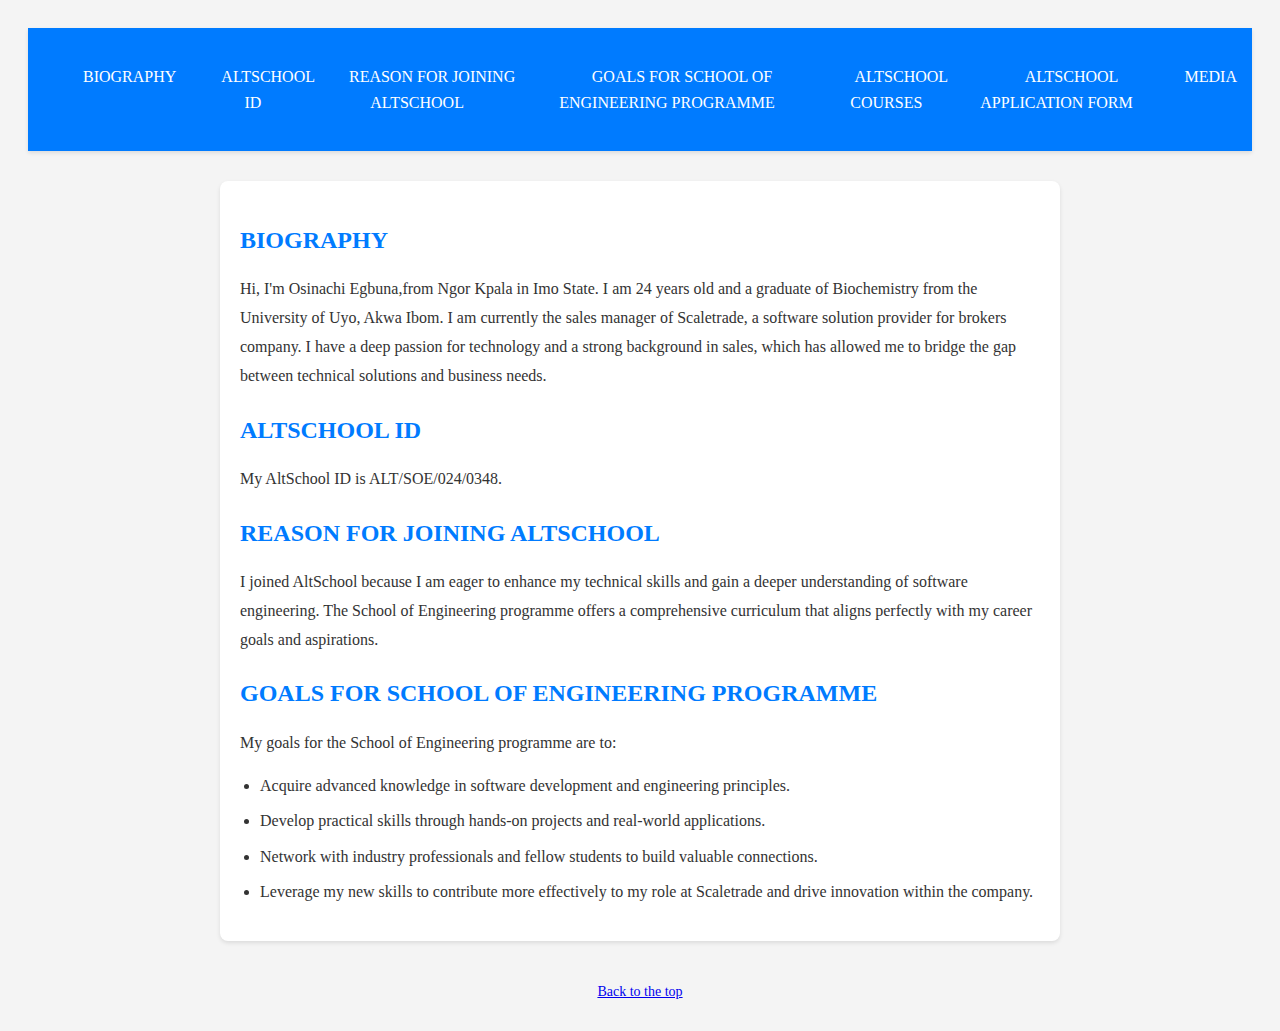
<file: index.html>
<head>
    <meta charset="UTF-8">
    <meta name="viewport" content="width=device-width, initial-scale=1.0">
    <link rel="stylesheet" href="index.css">
    <title>ABOUT ME</title>
</head>
<body>
    <header>
        <Nav>
            <ul>
                <li><a href="#biography">BIOGRAPHY</a></li>
                <li><a href="#altschool-id">ALTSCHOOL ID</a></li>
                <li><a href="#reason-join">REASON FOR JOINING ALTSCHOOL</a></li>
                <li><a href="#goals">GOALS FOR SCHOOL OF ENGINEERING PROGRAMME</a></li>
                <li><a href="table.html" target="_blank">ALTSCHOOL COURSES</a></li>
                <li><a href="Form.html" target="_blank">ALTSCHOOL APPLICATION FORM</a></li>
                <li><a href="media.html" target="_blank">MEDIA</a></li>
            </ul>
        </Nav>
    </header>
    <article>
        <section id="biography">
            <h2>BIOGRAPHY</h2>
            <p>Hi, I'm Osinachi Egbuna,from Ngor Kpala in Imo State. I am 24 years old and a graduate of Biochemistry from the University of Uyo, Akwa Ibom. I am currently the sales manager of Scaletrade, a software solution provider for brokers company. I have a deep passion for technology and a strong background in sales, which has allowed me to bridge the gap between technical solutions and business needs.</p>
        </section>

        <section id="altschool-id">
            <h2>ALTSCHOOL ID</h2>
            <p>My AltSchool ID is ALT/SOE/024/0348.</p>
        </section>

        <section id="reason-join">
            <h2>REASON FOR JOINING ALTSCHOOL</h2>
            <p>I joined AltSchool because I am eager to enhance my technical skills and gain a deeper understanding of software engineering. The School of Engineering programme offers a comprehensive curriculum that aligns perfectly with my career goals and aspirations.</p>
        </section>

        <section id="goals">
            <h2>GOALS FOR SCHOOL OF ENGINEERING PROGRAMME</h2>
            <p>My goals for the School of Engineering programme are to:</p>
            <ul>
                <li>Acquire advanced knowledge in software development and engineering principles.</li>
                <li>Develop practical skills through hands-on projects and real-world applications.</li>
                <li>Network with industry professionals and fellow students to build valuable connections.</li>
                <li>Leverage my new skills to contribute more effectively to my role at Scaletrade and drive innovation within the company.</li>
            </ul>
        </section>
    </article>

    <footer>
        <p><a href="#top">Back to the top</a></p>
    </footer>
</body>
</html>
</file>
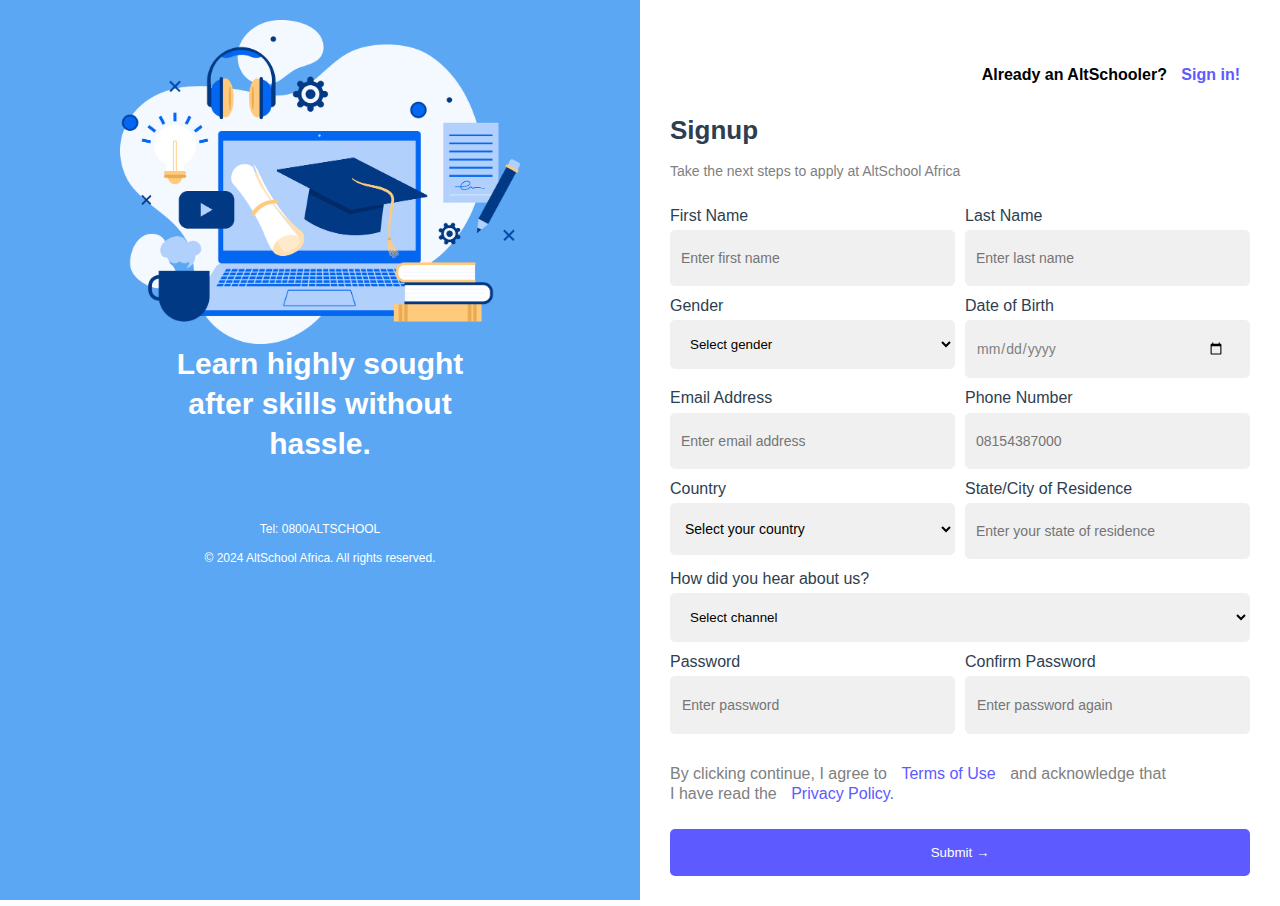
<file: Form.html>
<!DOCTYPE html>
<html lang="en">
<head>
  <meta charset="UTF-8">
  <meta name="viewport" content="width=device-width, initial-scale=1.0">
  <title>ALTSCHOOL APPLICATION FORM</title>
  <link
  rel="stylesheet"
  href="https://cdnjs.cloudflare.com/ajax/libs/font-awesome/6.6.0/css/all.min.css"
  integrity="sha512-Kc323vGBEqzTmouAECnVceyQqyqdsSiqLQISBL29aUW4U/M7pSPA/gEUZQqv1cwx4OnYxTxve5UMg5GT6L4JJg=="
  crossorigin="anonymous"
  referrerpolicy="no-referrer"
/>
  <header>
    <nav>
        <ul>
            <li><a href="./index.html" target="_blank">ABOUT ME</a></li>   
            <li><a href="#top">APPLICATION FORM</a></li>
        </ul>
    </nav>
</header>
  <style>
    * {
      margin: 0;
      padding: 0;
      box-sizing: border-box;
    }
    body {
      font-family: Arial, sans-serif;
    }
    .container {
      display: flex;
      flex-direction: row;
      width: 100%;
      justify-content: space-between;
      overflow-x: hidden;
    }
    .imageContainer {
      display: flex;
      flex-direction: column;
      position: fixed;
      align-items: center;
      top: 0;
      left: 0;
      width: 50%;
      height: 100vh;
      padding: 20px;
      background-color: #5ba7f3; 
      z-index: 2;
    }
    .imageContainer img {
      width: 400px;
    }
    .formContainerMain {
      margin-left: 50%;
      width: 50%;
      display: flex;
      flex-direction: column;
    }
    .logo {
      width: 80px;
      height: 80px;
      margin-bottom: 20px;
      display: none;
    }
    h1 {
      font-size: 30px;
      font-weight: 600;
      width: 380px;
      line-height: 40px;
      text-align: center;
      margin-bottom: 25px;
      color: #ffffff; 
    }
    .loginFooter {
      display: flex;
      flex-direction: column;
      align-items: center;
    }
    a,
    span {
      color: #ffffff; 
      text-decoration: none;
      margin: 0 10px;
      margin-top: 15px;
    }
    .tel,
    span {
      font-size: 12px;
    }
    .signin {
      font-size: 16px;
    }
    section {
      padding: 30px;
      width: 600px;
    }
    .signin {
      text-align: right;
      margin-bottom: 16px;
    }
    .signin a,
    p a {
      color: #5d5aff; 
      text-decoration: none;
    }
    .signup {
      text-align: start;
      font-size: 26px;
      font-weight: bold;
      margin-top: 15px;
      margin-bottom: 15px;
      color: #2d3e50; 
    }
    .step {
      margin-bottom: 25px;
      font-size: 14px;
      color: #757575; 
    }
    fieldset {
      border: none;
      margin-bottom: 10px;
      width: 100%;
    }
    legend {
      font-size: medium;
      padding-bottom: 5px;
      line-height: 1.2;
      color: #2d3e50; 
    }
    .NormalInput,
    .passwordContainer input {
      font-size: 14px;
      line-height: 22px;
      width: 100%;
      font-family: "Arial", "Segoe UI";
      vertical-align: top;
      padding: 16px 24px 16px 10px;
      background-color: #f0f0f0; 
      border: 1px solid #f0f0f0; 
      border-radius: 5px;
    }
    .passwordContainer {
      display: flex;
      align-items: center;
      justify-content: center;
      width: 250px;
      background-color: #f0f0f0; 
      border: 1px solid #f0f0f0; 
      border-radius: 5px;
      padding-right: 10px;
    }
    .eyeContainer .eye {
      color: grey;
      font-size: 12px;
    }
    select {
      background-color: #f0f0f0; 
      border: 1px solid #f0f0f0; 
      border-radius: 5px;
      padding: 15px;
      width: 100%;
    }
    .step,
    input,
    p {
      color: grey;
    }
    .first-container,
    .second-container,
    .third-container,
    .forth-container,
    .password-container {
      display: flex;
      gap: 10px;
      width: 100%;
    }
    .passwordContainer, .channel-container {
      width: 100%;
    }
    .channel,
    select {
      width: 100%;
    }
    .NormalInput:hover,
    select:hover,
    .passwordContainer:hover {
      border-color: #5d5aff; 
    }
    .NormalInput:focus,
    select:focus,
    .passwordContainer:focus {
      border-color: #5d5aff;
      outline: none;
    }
    .passwordContainer input:focus {
      border: none;
      outline: none;
    }
    p {
      font-size: 16px;
      width: 500px;
      line-height: 20px;
      margin-bottom: 25px;
    }
    button {
      color: white;
      background-color: #5d5aff; 
      border: none;
      width: 100%;
      padding: 16px 0;
      border-radius: 5px;
    }
    .TandC {
      margin-top: 20px;
    }
    @media only screen and (max-width: 760px) {
      .formContainerMain {
        width: 100%;
        margin-left: 0;
      }
      .imageContainer {
        display: none;
      }
      .first-container,
      .second-container,
      .third-container,
      .forth-container,
      .password-container {
        display: flex;
        flex-direction: column;
        gap: 10px;
        width: 100%;
      }
      .logoContainer {
        display: flex;
        flex-direction: column;
        align-items: center;
        justify-content: center;
      }
      .logo {
        display: block;
      }
    }
  </style>
<body>
  <main>
    <div class="container">
      <section class="imageContainer">
        <img src="Assets/form.image.png" alt="altschool-img" />
        <h1>
          Learn highly sought <br />
          after skills without <br />
          hassle.
        </h1>
        <footer class="loginFooter">
          <div class="SocialIcons">
            <a href="https://x.com/altschoolafrica" target="_blank"
              ><i class="fa-brands fa-twitter" style="color: #74c0fc"></i
            ></a>
            <a
              href="https://www.instagram.com/altschoolafrica"
              target="_blank"
              ><i class="fa-brands fa-instagram" style="color: #74c0fc"></i
            ></a>
            <a
              href="https://web.facebook.com/AltSchoolAfrica?_rdc=1&_rdr"
              target="_blank"
              ><i class="fa-brands fa-facebook" style="color: #74c0fc"></i
            ></a>
            <a
              href="https://www.linkedin.com/school/altschoolafrica"
              target="_blank"
              ><i class="fa-brands fa-linkedin" style="color: #74c0fc"></i
            ></a>
          </div>
          <a class="tel" href="telephoneNumber">Tel: 0800ALTSCHOOL</a>
          <span> &copy; 2024 AltSchool Africa. All rights reserved.</span>
        </footer>
      </section>

      <section class="formContainerMain" id="top">
        <div class="logoContainer">
          <img
            class="logo"
            src="Assets/alt logo.jpg"
            alt="altschool-logo"
          />
          <h2 class="signin">
            Already an AltSchooler?
            <a href="https://portal.altschoolafrica.com" target="_self"
              >Sign in!</a
            >
          </h2>
        </div>

        <form action="/submit" method="post" class="formContainer">
          <div class="formContainerHeader">
            <h2 class="signup">Signup</h2>
            <p class="step">
              Take the next steps to apply at AltSchool Africa
            </p>
          </div>
          <div class="first-container">
            <fieldset>
              <legend>First Name</legend>
              <input
                type="text"
                id="first-name"
                name="first-name"
                placeholder="Enter first name"
                required
                class="NormalInput"
              />
            </fieldset>

            <fieldset>
              <legend>Last Name</legend>
              <input
                type="text"
                id="last-name"
                name="last-name"
                placeholder="Enter last name"
                required
                class="NormalInput"
              />
            </fieldset>
          </div>

          <div class="second-container">
            <fieldset>
              <legend>Gender</legend>
              <select name="gender" id="gender" required>
                <option value="" disabled selected>Select gender</option>
                <option value="male">Male</option>
                <option value="female">Female</option>
              </select>
            </fieldset>

            <fieldset>
              <legend>Date of Birth</legend>
              <input
                type="date"
                id="date-of-birth"
                name="date-of-birth"
                required
                class="NormalInput"
              />
            </fieldset>
          </div>

          <div class="third-container">
            <fieldset>
              <legend>Email Address</legend>
              <input
                type="email"
                id="email-address"
                name="email-address"
                placeholder="Enter email address"
                required
                class="NormalInput"
              />
            </fieldset>

            <fieldset>
              <legend>Phone Number</legend>
              <input
                type="tel"
                id="phone-number"
                name="phone-number"
                placeholder="08154387000"
                required
                class="NormalInput"
              />
            </fieldset>
          </div>

          <div class="forth-container">
            <fieldset>
              <legend>Country</legend>
              <select
                class="NormalInput"
                name="country"
                id="country"
                required
              >
                <option value="" disabled selected>
                  Select your country
                </option>
                <option value="afghanistan">Afghanistan</option>
                <option value="albania">Albania</option>
                <option value="algeria">Algeria</option>
                <option value="andorra">Andorra</option>
                <option value="angola">Angola</option>
                <option value="antigua-and-barbuda">
                  Antigua and Barbuda
                </option>
                <option value="argentina">Argentina</option>
                <option value="armenia">Armenia</option>
                <option value="australia">Australia</option>
                <option value="austria">Austria</option>
                <option value="azerbaijan">Azerbaijan</option>
                <option value="the-bahamas">The Bahamas</option>
                <option value="bahrain">Bahrain</option>
                <option value="bangladesh">Bangladesh</option>
                <option value="barbados">Barbados</option>
                <option value="belarus">Belarus</option>
                <option value="belgium">Belgium</option>
                <option value="belize">Belize</option>
                <option value="benin">Benin</option>
                <option value="bhutan">Bhutan</option>
                <option value="bolivia">Bolivia</option>
                <option value="botswana">Botswana</option>
                <option value="brazil">Brazil</option>
                <option value="brunei">Brunei</option>
                <option value="bulgaria">Bulgaria</option>
                <option value="burkina-faso">Burkina Faso</option>
                <option value="burundi">Burundi</option>
                <option value="cape-verde">Cape Verde</option>
                <option value="cambodia">Cambodia</option>
                <option value="cameroon">Cameroon</option>
                <option value="canada">Canada</option>
                <option value="chad">Chad</option>
                <option value="chile">Chile</option>
                <option value="china">China</option>
                <option value="colombia">Colombia</option>
                <option value="comoros">Comoros</option>
                <option value="congo">Congo</option>
                <option value="Costa Rica">Costa Rica</option>
                <option value="Côte-d’Ivoire">Côte d’Ivoire</option>
                <option value="croatia">Croatia</option>
                <option value="cuba">Cuba</option>
                <option value="cyprus">Cyprus</option>
                <option value="czech Republic">Czech Republic</option>
                <option value="denmark">Denmark</option>
                <option value="djibouti">Djibouti</option>
                <option value="dominica">Dominica</option>
                <option value="dominican-republic">Dominican Republic</option>
                <option value="ecuador">Ecuador</option>
                <option value="egypt">Egypt</option>
                <option value="el-salvador">El Salvador</option>
                <option value="equatorial-guinea">Equatorial Guinea</option>
                <option value="eritrea">Eritrea</option>
                <option value="estonia">Estonia</option>
                <option value="eswatini">Eswatini</option>
                <option value="ethiopia">Ethiopia</option>
                <option value="fiji">Fiji</option>
                <option value="finland">Finland</option>
                <option value="france">France</option>
                <option value="Gabon">Gabon</option>
                <option value="gambia">Gambia</option>
                <option value="georgia">Georgia</option>
                <option value="germany">Germany</option>
                <option value="ghana">Ghana</option>
                <option value="greece">Greece</option>
                <option value="grenada">Grenada</option>
                <option value="guatemala">Guatemala</option>
                <option value="guinea">Guinea</option>
                <option value="guinea-bissau">Guinea-Bissau</option>
                <option value="guyana">Guyana</option>
                <option value="haiti">Haiti</option>
                <option value="honduras">Honduras</option>
                <option value="hungary">Hungary</option>
                <option value="iceland">Iceland</option>
                <option value="india">India</option>
                <option value="indonesia">Indonesia</option>
                <option value="iran">Iran</option>
                <option value="iraq">Iraq</option>
                <option value="ireland">Ireland</option>
                <option value="israel">Israel</option>
                <option value="italy">Italy</option>
                <option value="jamaica">Jamaica</option>
                <option value="japan">Japan</option>
                <option value="jordan">Jordan</option>
                <option value="kazakhstan">Kazakhstan</option>
                <option value="kenya">Kenya</option>
                <option value="kiribati">Kiribati</option>
                <option value="north-korea">Korea, North</option>
                <option value="nouth-korea">Korea, South</option>
                <option value="kosovo">Kosovo</option>
                <option value="Kuwait">Kuwait</option>
                <option value="lyrgyzstan">Kyrgyzstan</option>
                <option value="laos">Laos</option>
                <option value="latvia">Latvia</option>
                <option value="lebanon">Lebanon</option>
                <option value="lesotho">Lesotho</option>
                <option value="liberia">Liberia</option>
                <option value="libya">Libya</option>
                <option value="liechtenstein">Liechtenstein</option>
                <option value="lithuania">Lithuania</option>
                <option value="luxembourg">Luxembourg</option>
                <option value="madagascar">Madagascar</option>
                <option value="malawi">Malawi</option>
                <option value="malaysia">Malaysia</option>
                <option value="maldives">Maldives</option>
                <option value="mali">Mali</option>
                <option value="malta">Malta</option>
                <option value="marshall Islands">Marshall Islands</option>
                <option value="mauritania">Mauritania</option>
                <option value="mauritius">Mauritius</option>
                <option value="mexico">Mexico</option>
                <option value="moldova">Moldova</option>
                <option value="monaco">Monaco</option>
                <option value="mongolia">Mongolia</option>
                <option value="montenegro">Montenegro</option>
                <option value="morocco">Morocco</option>
                <option value="mozambique">Mozambique</option>
                <option value="myanmar-(burma)">Myanmar (Burma)</option>
                <option value="namibia">Namibia</option>
                <option value="nauru">Nauru</option>
                <option value="nepal">Nepal</option>
                <option value="netherlands">Netherlands</option>
                <option value="new-zealand">New Zealand</option>
                <option value="nicaragua">Nicaragua</option>
                <option value="niger">Niger</option>
                <option value="nigeria">Nigeria</option>
                <option value="north-macedonia">North Macedonia</option>
                <option value="norway">Norway</option>
                <option value="oman">Oman</option>
                <option value="pakistan">Pakistan</option>
                <option value="palau">Palau</option>
                <option value="panama">Panama</option>
                <option value="papua New Guinea">Papua New Guinea</option>
                <option value="paraguay">Paraguay</option>
                <option value="peru">Peru</option>
                <option value="philippines">Philippines</option>
                <option value="poland">Poland</option>
                <option value="portugal">Portugal</option>
                <option value="qatar">Qatar</option>
                <option value="romania">Romania</option>
                <option value="russia">Russia</option>
                <option value="rwanda">Rwanda</option>
                <option value="samoa">Samoa</option>
                <option value="san-marino">San Marino</option>
                <option value="sao-tome-and-principe">
                  Sao Tome and Principe
                </option>
                <option value="saudi-arabia">Saudi Arabia</option>
                <option value="senegal">Senegal</option>
                <option value="serbia">Serbia</option>
                <option value="seychelles">Seychelles</option>
                <option value="sierra-leone">Sierra Leone</option>
                <option value="singapore">Singapore</option>
                <option value="slovakia">Slovakia</option>
                <option value="slovenia">Slovenia</option>
                <option value="solomon-islands">Solomon Islands</option>
                <option value="somalia">Somalia</option>
                <option value="south-africa">South Africa</option>
                <option value="spain">Spain</option>
                <option value="sri-lanka">Sri Lanka</option>
                <option value="sudan">Sudan</option>
                <option value="South-sudan">South Sudan</option>
                <option value="suriname">Suriname</option>
                <option value="sweden">Sweden</option>
                <option value="switzerland">Switzerland</option>
                <option value="syria">Syria</option>
                <option value="taiwan">Taiwan</option>
                <option value="tajikistan">Tajikistan</option>
                <option value="tanzania">Tanzania</option>
                <option value="thailand">Thailand</option>
                <option value="togo">Togo</option>
                <option value="tonga">Tonga</option>
                <option value="tunisia">Tunisia</option>
                <option value="turkey">Turkey</option>
                <option value="turkmenistan">Turkmenistan</option>
                <option value="tuvalu">Tuvalu</option>
                <option value="uganda">Uganda</option>
                <option value="ukraine">Ukraine</option>
                <option value="united-arab-emirates">
                  United Arab Emirates
                </option>
                <option value="united-kingdom">United Kingdom</option>
                <option value="united-states">
                  United States of America
                </option>
                <option value="uruguay">Uruguay</option>
                <option value="uzbekistan">Uzbekistan</option>
                <option value="vanuatu">Vanuatu</option>
                <option value="vatican-city">Vatican City</option>
                <option value="venezuela">Venezuela</option>
                <option value="vietnam">Vietnam</option>
                <option value="yemen">Yemen</option>
                <option value="zambia">Zambia</option>
                <option value="zimbabwe">Zimbabwe</option>
              </select>
            </fieldset>

            <fieldset>
              <legend>State/City of Residence</legend>
              <input
                type="text"
                id="residence"
                name="residence"
                placeholder="Enter your state of residence"
                required
                class="NormalInput"
              />
            </fieldset>
          </div>

          <div class="channel-container">
            <fieldset class="channel">
              <legend>How did you hear about us?</legend>
              <select name="channel" id="channel" required>
                <option value="" disabled selected>Select channel</option>
                <option value="twitter">Twitter</option>
                <option value="facebook">Facebook</option>
                <option value="linkedin">Linkedin</option>
                <option value="youtube">Youtube</option>
                <option value="friend">Friend</option>
                <option value="whatsapp">Whatsapp</option>
                <option value="instagram">Instagram</option>
                <option value="bill board">Bill Board</option>
                <option value="sales officer">Sales Officer</option>
                <option value="other">Other</option>
              </select>
            </fieldset>
          </div>

          <div class="password-container">
            <fieldset>
              <legend>Password</legend>
              <div class="passwordContainer">
                <input
                  type="password"
                  id="password"
                  name="password"
                  placeholder="Enter password"
                  required
                />
                <div class="eyeContainer">
                  <i class="eye fa-solid fa-eye-slash"></i>
                </div>
              </div>
            </fieldset>

            <fieldset>
              <legend>Confirm Password</legend>
              <div class="passwordContainer">
                <input
                  type="password"
                  id="confirm-password"
                  name="confirm-password"
                  placeholder="Enter password again"
                  required
                />

                <div class="eyeContainer">
                  <i class="eye fa-solid fa-eye-slash"></i>
                </div>
              </div>
            </fieldset>
          </div>

          <div class="TandC">
            <p>
              By clicking continue, I agree to
              <a href="terms.html" target="_blank">Terms of Use</a>
              and acknowledge that I have read the <a href="policy.html" target="_blank">Privacy Policy.</a>
            </p>
          </div>

          <button class="SubmitBtn" type="submit">Submit &rarr;</button>
        </form>
      </section>
    </div>
  </main>
  
</body>
</html>
</file>
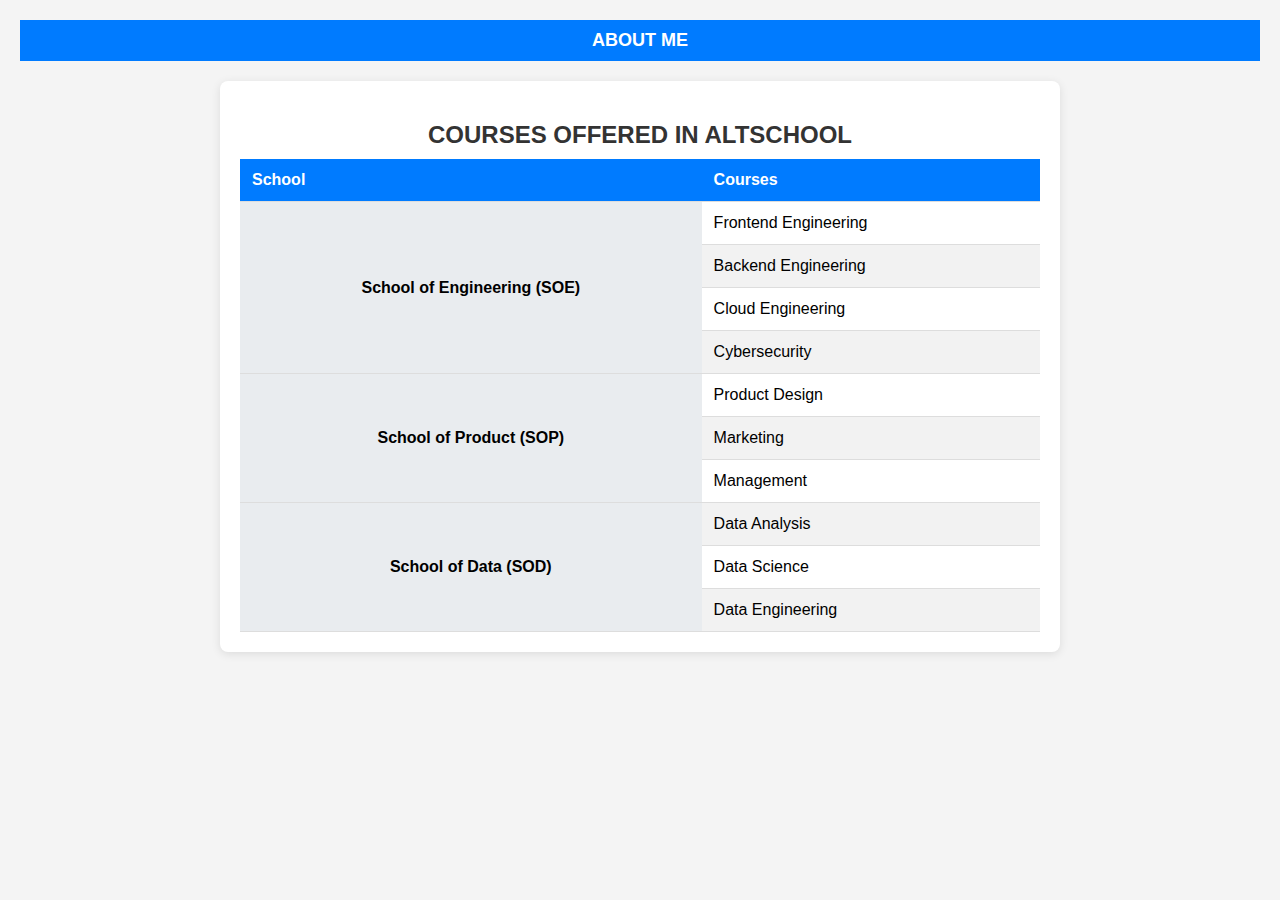
<file: table.html>
<!DOCTYPE html>
<html lang="en">
<head>
    <meta charset="UTF-8">
    <meta name="viewport" content="width=device-width, initial-scale=1.0">
    <title>ALTSCHOOL AFRICA COURSES</title>
    <style>
        body {
            font-family: 'Arial', sans-serif;
            background-color: #f4f4f4;
            margin: 0;
            padding: 20px;
        }

        nav {
            background-color: #007bff;
            padding: 10px;
            text-align: center;
            margin-bottom: 20px;
        }

        nav a {
            color: white;
            text-decoration: none;
            font-weight: bold;
            font-size: 18px;
        }

        main {
            max-width: 800px;
            margin: 0 auto;
            background-color: #fff;
            padding: 20px;
            border-radius: 8px;
            box-shadow: 0 2px 10px rgba(0, 0, 0, 0.1);
        }

        table {
            width: 100%;
            border-collapse: collapse;
            margin-top: 20px;
        }

        caption {
            caption-side: top;
            font-size: 24px;
            font-weight: bold;
            margin-bottom: 10px;
            color: #333;
        }

        th, td {
            padding: 12px;
            text-align: left;
            border-bottom: 1px solid #ddd;
        }

        th {
            background-color: #007bff;
            color: white;
        }

        tr:nth-child(even) {
            background-color: #f2f2f2;
        }

        tr:hover {
            background-color: #e6f7ff;
        }

        td[rowspan] {
            background-color: #e9ecef;
            font-weight: bold;
            text-align: center;
        }
    </style>
</head>
<body>
    <nav>
        <a href="./index.html" target="_blank">ABOUT ME</a></li>   
    </nav>

    <main>
    <table>
        <caption> COURSES OFFERED IN ALTSCHOOL</caption>
        <thead>
            <tr>
                <th>School</th>
                <th>Courses</th>
            </tr>
        </thead>
        <tbody>
            <tr>
                <td rowspan="4">School of Engineering (SOE)</td>
                <td>Frontend Engineering</td>
            </tr>
            <tr>
                <td>Backend Engineering</td>
            </tr>
            <tr>
                <td>Cloud Engineering</td>
            </tr>
            <tr>
                <td>Cybersecurity</td>
            </tr>
            <tr>
                <td rowspan="3">School of Product (SOP)</td>
                <td>Product Design</td>
            </tr>
            <tr>
                <td>Marketing</td>
            </tr>
            <tr>
                <td>Management</td>
            </tr>
            <tr>
                <td rowspan="3">School of Data (SOD)</td>
                <td>Data Analysis</td>
            </tr>
            <tr>
                <td>Data Science</td>
            </tr>
            <tr>
                <td>Data Engineering</td>
            </tr>
        </tbody>
    </table>
</main>
</body>
</html>
</file>
<file: index.css>
<style>
        :root{
            margin: 0;
            padding: 0;
            box-sizing: border-box;
            font-family: 'Arial', sans-serif;
        }

        body {
            line-height: 1.6;
            background-color: #f4f4f4;
            color: #333;
            padding: 20px;
        }

        header {
            background-color: #007bff;
            color: white;
            padding: 20px 0;
            text-align: center;
            margin-bottom: 30px;
            box-shadow: 0 2px 4px rgba(0, 0, 0, 0.1);
        }

        nav ul {
            list-style: none;
            display: flex;
            justify-content: center;
            gap: 15px;
        }

        nav ul li a {
            color: white;
            text-decoration: none;
            padding: 10px 15px;
            border-radius: 5px;
            transition: background-color 0.3s ease;
        }

        nav ul li a:hover {
            background-color: #0056b3;
        }

        article {
            background: white;
            padding: 20px;
            border-radius: 8px;
            box-shadow: 0 2px 4px rgba(0, 0, 0, 0.1);
            max-width: 800px;
            margin: 0 auto;
        }

        article h2 {
            color: #007bff;
            margin-bottom: 10px;
        }

        article p {
            margin-bottom: 15px;
            line-height: 1.8;
        }

        article ul {
            margin-top: 10px;
            list-style-type: disc;
            padding-left: 20px;
        }

        article ul li {
            margin-bottom: 10px;
        }

        footer {
            text-align: center;
            margin-top: 40px;
            font-size: 14px;
            color: #777;
        }
    </style>
</file>
